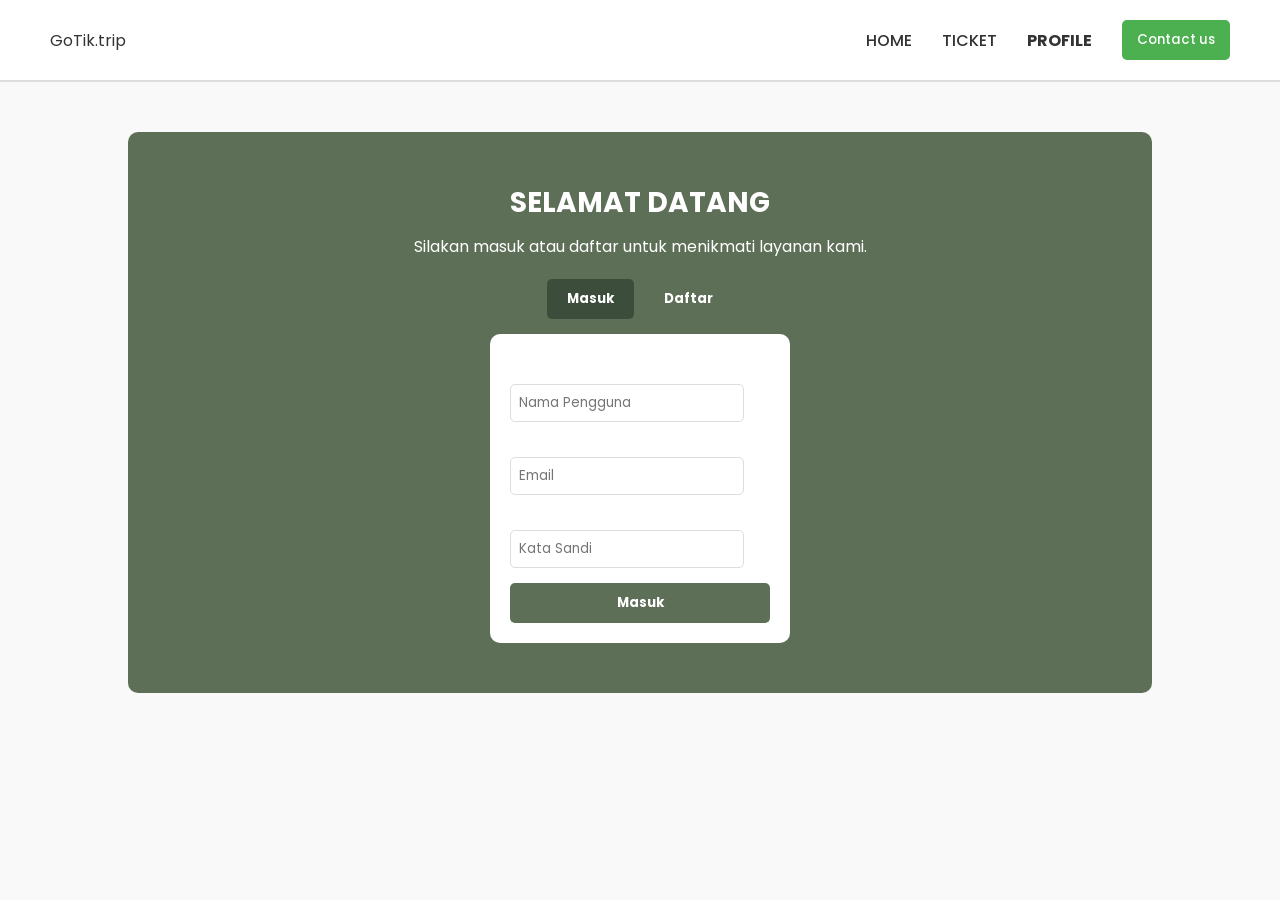
<file: Trip/login.html>
<!DOCTYPE html>
<html lang="id">
<head>
    <meta charset="UTF-8">
    <meta name="viewport" content="width=device-width, initial-scale=1.0">
    <title>Login</title>
    <link rel="stylesheet" href="styles.css">
    <link href="https://fonts.googleapis.com/css2?family=Poppins:wght@300;400;500;600;700&display=swap" rel="stylesheet">
</head>
<body>
    <header>
        <div class="logo">
            <span>GoTik.trip</span>
        </div>
        <nav class="nav-container">
            <ul>
                <li><a href="index.html">HOME</a></li>
                <li><a href="trips.html">TICKET</a></li>
                <li><a href="login.html" class="active">PROFILE</a></li>
            </ul>
            <button class="contact-btn">Contact us</button>
        </nav>
    </header>

    <section class="login-container">
        <h2>SELAMAT DATANG</h2>
        <p>Silakan masuk atau daftar untuk menikmati layanan kami.</p>

        <div class="form-wrapper">
            <div class="tab">
                <button id="loginTab" class="active" onclick="showForm('login')">Masuk</button>
                <button id="registerTab" onclick="showForm('register')">Daftar</button>
            </div>

            <!-- Form Login -->
            <div id="loginForm" class="form-box">
                <form onsubmit="redirectToHome(event)">
                    <label>Nama Pengguna</label>
                    <input type="text" placeholder="Nama Pengguna" required>
                    <label>Email</label>
                    <input type="email" placeholder="Email" required>
                    <label>Kata Sandi</label>
                    <input type="password" placeholder="Kata Sandi" required>
                    <button type="submit" class="btn">Masuk</button>
                </form>
            </div>

            <!-- Form Daftar -->
            <div id="registerForm" class="form-box hidden">
                <form onsubmit="redirectToHome(event)">
                    <label>Nama Pengguna</label>
                    <input type="text" placeholder="Nama Pengguna" required>
                    <label>Email</label>
                    <input type="email" placeholder="Email" required>
                    <label>Jenis Kelamin</label>
                    <input type="text" placeholder="Jenis Kelamin" required>
                    <label>Kata Sandi</label>
                    <input type="password" placeholder="Kata Sandi" required>
                    <button type="submit" class="btn">Daftar</button>
                </form>
            </div>
        </div>
    </section>

    <script>
        function showForm(type) {
            const loginForm = document.getElementById("loginForm");
            const registerForm = document.getElementById("registerForm");
            const loginTab = document.getElementById("loginTab");
            const registerTab = document.getElementById("registerTab");

            if (type === "login") {
                loginForm.classList.remove("hidden");
                registerForm.classList.add("hidden");
                loginTab.classList.add("active");
                registerTab.classList.remove("active");
            } else {
                loginForm.classList.add("hidden");
                registerForm.classList.remove("hidden");
                loginTab.classList.remove("active");
                registerTab.classList.add("active");
            }
        }

        function redirectToHome(event) {
            event.preventDefault(); // Mencegah form submit default
            window.location.href = "index.html"; // Arahkan ke halaman index
        }
    </script>
</body>
</html>
</file>
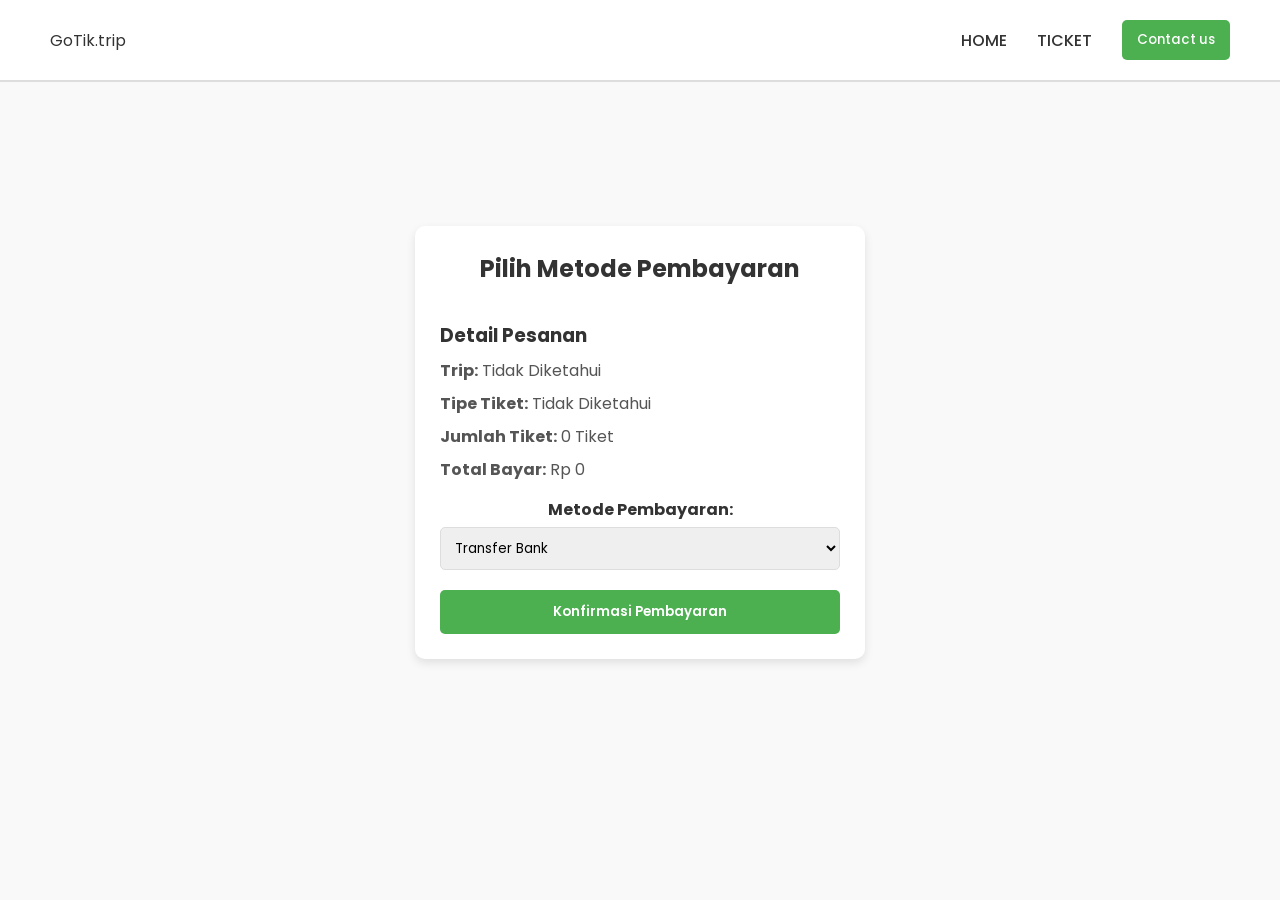
<file: Trip/payment.html>
<!DOCTYPE html>
<html lang="id">
<head>
    <meta charset="UTF-8">
    <meta name="viewport" content="width=device-width, initial-scale=1.0">
    <title>Pembayaran | GoTik.trip</title>
    <link rel="stylesheet" href="styles.css">
    <link href="https://fonts.googleapis.com/css2?family=Poppins:wght@300;400;500;600;700&display=swap" rel="stylesheet">
</head>
<body>
    <!-- 🔹 HEADER -->
    <header>
        <div class="logo">
            <span>GoTik.trip</span>
        </div>
        <nav class="nav-container">
            <ul>
                <li><a href="index.html">HOME</a></li>
                <li><a href="trips.html">TICKET</a></li>
            </ul>
            <button class="contact-btn">Contact us</button>
        </nav>
    </header> 

    <!-- 🔹 CONTAINER PEMBAYARAN -->
    <section class="payment-container">
        <div class="payment-card">
            <h2>Pilih Metode Pembayaran</h2>

            <div id="order-summary">
                <h3>Detail Pesanan</h3>
                <p><strong>Trip:</strong> <span id="trip-name"></span></p>
                <p><strong>Tipe Tiket:</strong> <span id="ticket-type"></span></p>
                <p><strong>Jumlah Tiket:</strong> <span id="ticket-quantity"></span></p>
                <p><strong>Total Bayar:</strong> <span id="total-price"></span></p>
            </div>

            <label for="payment-method"><strong>Metode Pembayaran:</strong></label>
            <select id="payment-method">
                <option value="bank-transfer">Transfer Bank</option>
                <option value="e-wallet">E-Wallet</option>
                <option value="credit-card">Kartu Kredit</option>
            </select>

            <button id="confirmPayment" class="btn-pesan">Konfirmasi Pembayaran</button>
        </div>
    </section>

    <!-- 🔹 MODAL POP-UP -->
    <div id="paymentModal" class="modal">
        <div class="modal-content">
            <span class="close">&times;</span>
            <h3>Pembayaran Berhasil!</h3>
            <p>Terima kasih telah memesan trip. Selamat menikmati perjalanan Anda!</p>
            <button class="btn-pesan" onclick="window.location.href='index.html'">Kembali ke Beranda</button>
        </div>
    </div>

    <script src="payment.js"></script>
</body>
</html>
</file>
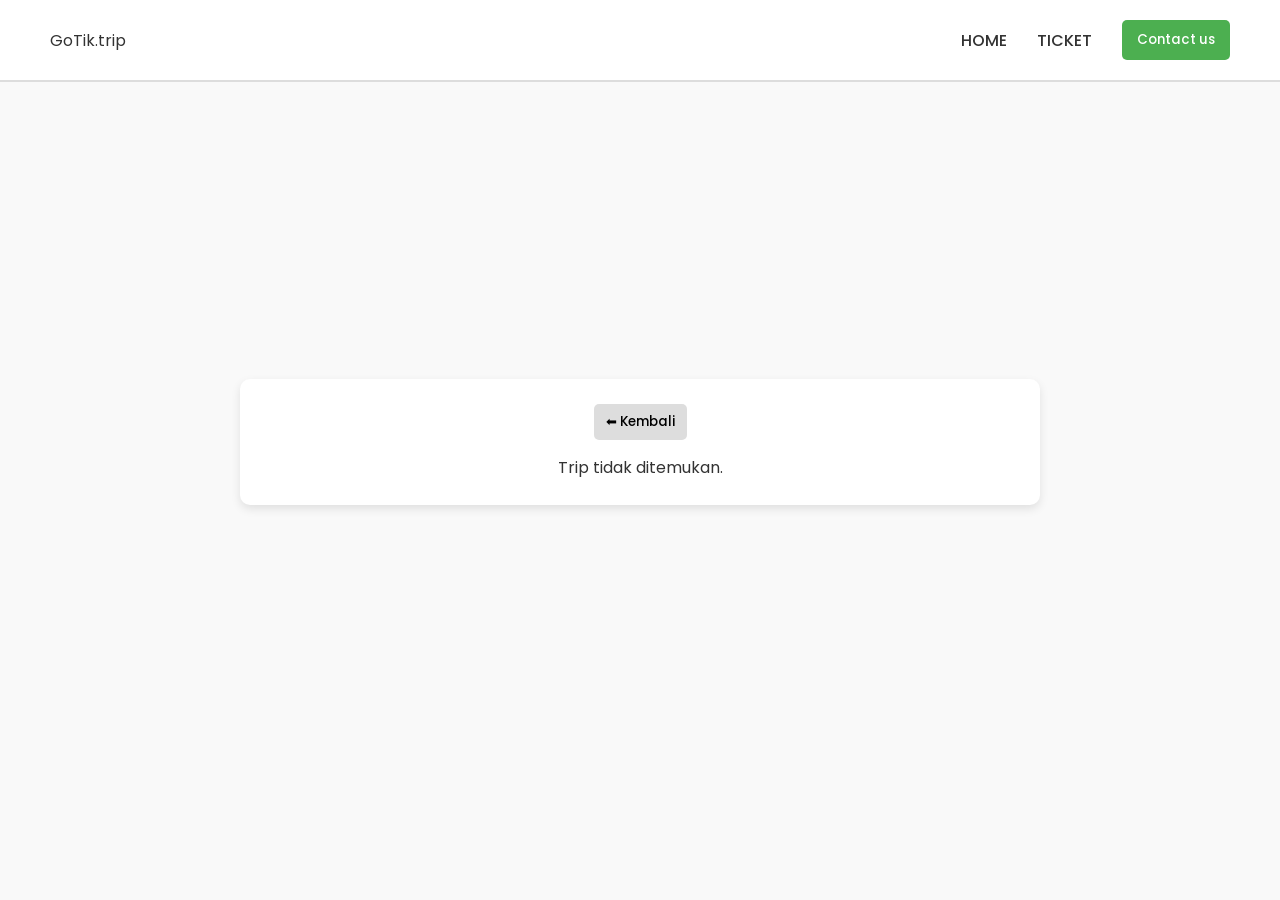
<file: Trip/trip-detail.html>
<!DOCTYPE html>
<html lang="id">
<head>
    <meta charset="UTF-8">
    <meta name="viewport" content="width=device-width, initial-scale=1.0">
    <title>Detail Trip | GoTik.trip</title>
    <link rel="stylesheet" href="styles.css">
    <link href="https://fonts.googleapis.com/css2?family=Poppins:wght@300;400;500;600;700&display=swap" rel="stylesheet">
</head>
<body>
    <!-- 🔹 HEADER -->
    <header>
        <div class="logo">
            <span>GoTik.trip</span>
        </div>
        <nav class="nav-container">
            <ul>
                <li><a href="index.html">HOME</a></li>
                <li><a href="trips.html">TICKET</a></li>
            </ul>
            <button class="contact-btn">Contact us</button>
        </nav>
    </header>

    <!-- 🔹 CONTAINER UTAMA -->
    <section class="trip-detail-container">
        <div class="trip-content">
            <button class="btn-back" onclick="history.back()">⬅ Kembali</button>
            <div id="trip-detail" class="trip-detail"></div>
        </div>
    </section>

    <script src="trips.js"></script>
    <script>
        document.addEventListener("DOMContentLoaded", function () {
            const urlParams = new URLSearchParams(window.location.search);
            const tripId = urlParams.get("id");

            if (typeof trips !== "undefined") {
                const trip = trips.find(t => t.id == tripId);

                if (trip) {
                    document.getElementById("trip-detail").innerHTML = `
                        <h2>${trip.nama}</h2>
                        <img src="${trip.img}" alt="${trip.nama}" class="trip-img">
                        <div class="trip-info">
                            <p><strong>Lokasi:</strong> ${trip.lokasi}</p>
                            <p><strong>Tanggal Keberangkatan:</strong> ${trip.tanggal}</p>
                            <p><strong>Harga Reguler:</strong> ${trip.hargaReguler.toLocaleString("id-ID", { style: "currency", currency: "IDR" })}</p>
                            <p><strong>Harga VIP:</strong> ${trip.hargaVIP.toLocaleString("id-ID", { style: "currency", currency: "IDR" })}</p>
                            <p><strong>Deskripsi:</strong> ${trip.deskripsi}</p>
                        </div>
                        <a href="trip-order.html?id=${trip.id}" class="btn-pesan">Pesan Sekarang</a>
                    `;
                } else {
                    document.getElementById("trip-detail").innerHTML = "<p>Trip tidak ditemukan.</p>";
                }
            } else {
                console.error("Data trip tidak ditemukan. Pastikan trips.js sudah dimuat.");
            }
        });
    </script>

</body>
</html>
</file>
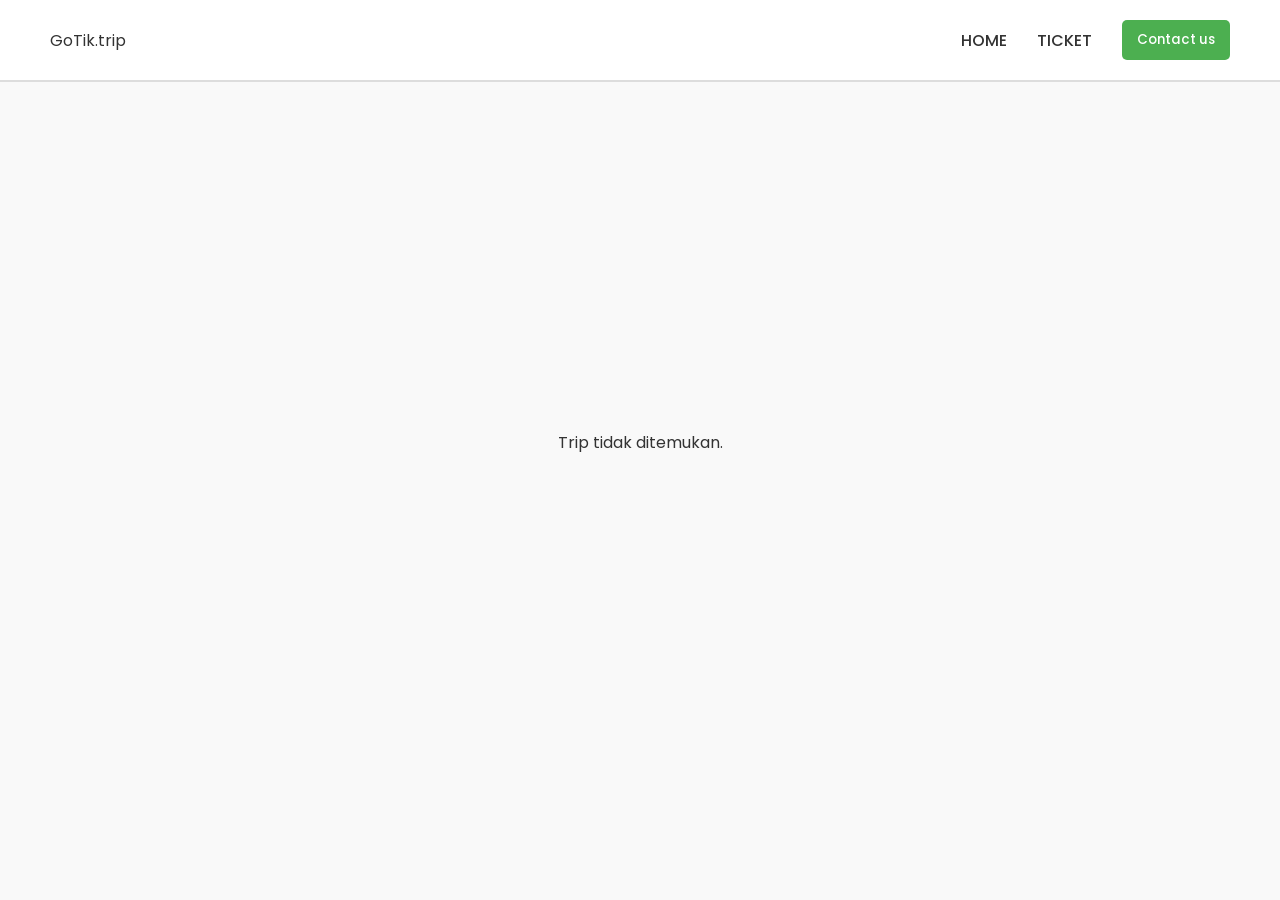
<file: Trip/trip-order.html>
<!DOCTYPE html>
<html lang="id">
<head>
    <meta charset="UTF-8">
    <meta name="viewport" content="width=device-width, initial-scale=1.0">
    <title>Pemesanan Tiket | GoTik.trip</title>
    <link rel="stylesheet" href="styles.css">
    <link href="https://fonts.googleapis.com/css2?family=Poppins:wght@300;400;500;600;700&display=swap" rel="stylesheet">
</head>
<body>
    <!-- 🔹 HEADER -->
    <header>
        <div class="logo">
            <span>GoTik.trip</span>
        </div>
        <nav class="nav-container">
            <ul>
                <li><a href="index.html">HOME</a></li>
                <li><a href="trips.html">TICKET</a></li>
            </ul>
            <button class="contact-btn">Contact us</button>
        </nav>
    </header> 

    <!-- 🔹 CONTAINER PEMESANAN -->
    <section class="order-container">
        <div class="order-card">
            <button class="btn-back" onclick="history.back()">⬅ Kembali</button>
            <h2>Detail Pesanan</h2>
            <div id="order-summary">
                <p><strong>Trip:</strong> <span id="trip-name">-</span></p>
                <p><strong>Lokasi:</strong> <span id="trip-location">-</span></p>
                <p><strong>Tanggal:</strong> <span id="trip-date">-</span></p>
                <p><strong>Tipe Tiket:</strong> 
                    <select id="ticket-type"></select>
                </p>
                <p>
                    <label for="quantity"><strong>Jumlah Tiket:</strong></label>
                    <input type="number" id="quantity" value="1" min="1">
                </p>
                <p><strong>Total Bayar:</strong> <span id="total-price">Rp 0</span></p>
            </div>
            <button id="goToPayment" class="btn-pesan">Lanjut ke Pembayaran</button>
        </div>
    </section>

    <script src="trips.js"></script>
    <script src="order.js"></script>
</body>
</html>
</file>
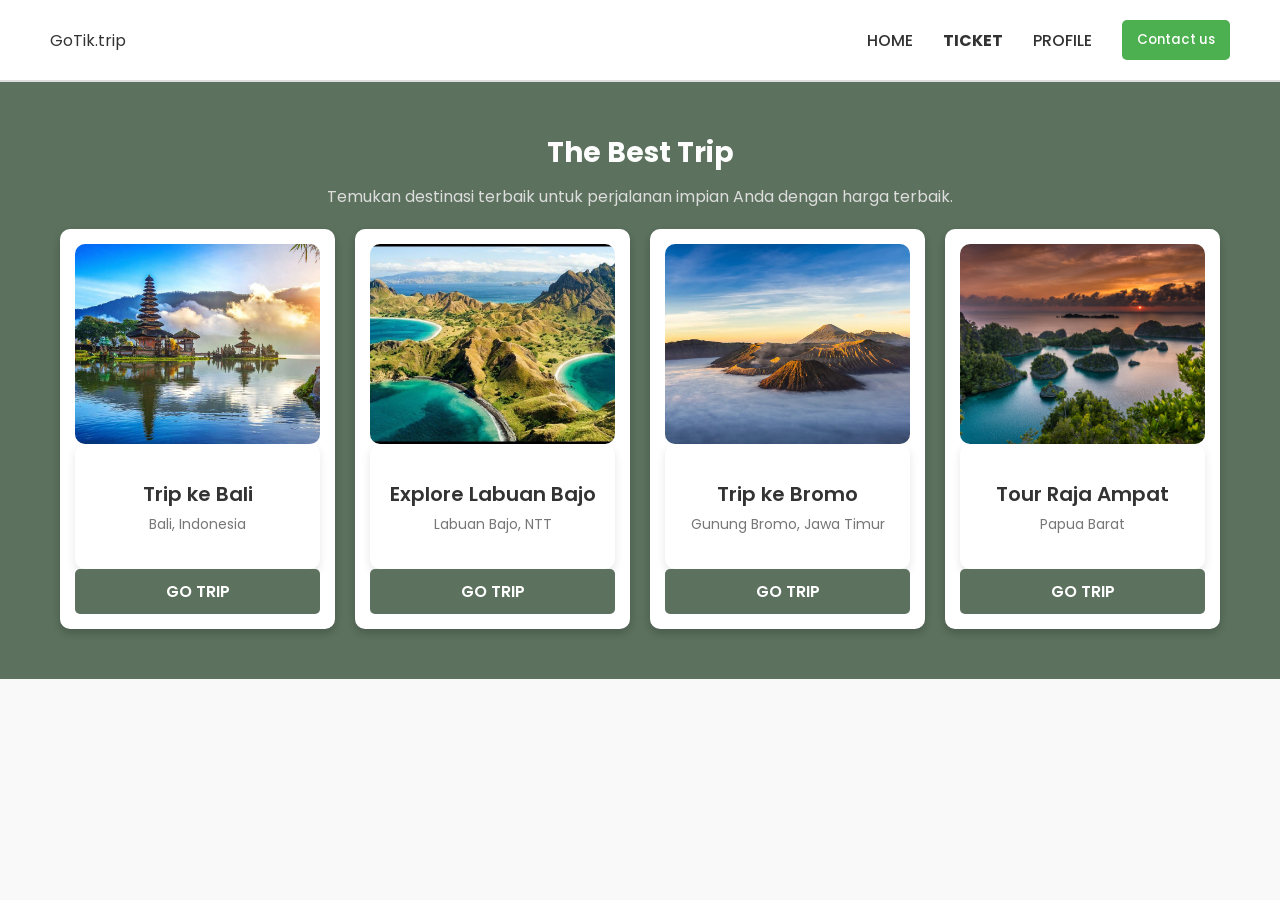
<file: Trip/trips.html>
<!DOCTYPE html>
<html lang="id">
<head>
    <meta charset="UTF-8">
    <meta name="viewport" content="width=device-width, initial-scale=1.0">
    <title>Daftar Trip</title>
    <link rel="stylesheet" href="styles.css">
    <link href="https://fonts.googleapis.com/css2?family=Poppins:wght@300;400;500;600;700&display=swap" rel="stylesheet">
</head>
<body class="trips-page">
    <header>
        <div class="logo">
            <span>GoTik.trip</span>
        </div>
        <nav class="nav-container">
            <ul>
                <li><a href="index.html">HOME</a></li>
                <li><a href="trips.html" class="active">TICKET</a></li>
                <li><a href="login.html">PROFILE</a></li>
            </ul>
            <button class="contact-btn">Contact us</button>
        </nav>
    </header>

    <section class="trips-section">
        <div class="trips-container">
            <h2>The Best Trip</h2>
            <p>Temukan destinasi terbaik untuk perjalanan impian Anda dengan harga terbaik.</p>
            <div id="trip-list">
                <!-- Daftar trip akan dimuat dari script -->
            </div>
        </div>
    </section>

    <script src="trips.js"></script>
    <script src="trips-page.js"></script>
</body>
</html>
</file>
<file: Trip/styles.css>
* {
    margin: 0;
    padding: 0;
    box-sizing: border-box;
    font-family: 'Poppins', sans-serif;
}

body {
    background-color: #f9f9f9;
    color: #333;
}

header {
    display: flex;
    justify-content: space-between;
    align-items: center;
    padding: 20px 50px;
    background-color: #fff;
    border-bottom: 2px solid #ddd;
}

.nav-container {
    display: flex;
    align-items: center; /* Pastikan semua elemen sejajar */
    gap: 30px;
}

.nav-container ul {
    display: flex;
    list-style: none;
    gap: 30px;
    padding: 0;
    margin: 0;
}

.nav-container ul li a {
    text-decoration: none;
    color: #333;
    font-weight: 500;
}

.nav-container ul li a.active {
    font-weight: 700;
}

.contact-btn {
    background-color: #4CAF50;
    color: white;
    border: none;
    padding: 10px 15px;
    border-radius: 5px;
    cursor: pointer;
    font-weight: 500;
    display: flex;
    align-items: center; /* Pastikan tombol sejajar */
    height: 100%; /* Sesuaikan tinggi dengan menu */
}

.hero img {
    width: 100%;
    height: 28rem;
    object-fit: cover;
}

#best-trip {
    display: grid;
    grid-template-columns: 1fr 2fr; /* Kolom kiri lebih kecil, kanan lebih besar */
    gap: 30px; /* Jarak antar elemen */
    padding: 50px;
}


#best-trip h2 {
    max-width: 180px; /* Atur sesuai kebutuhan */
    text-align: left;
}

#trip-list {
    display: flex !important;
    flex-wrap: wrap;
    gap: 20px;
    justify-content: flex-start; /* Pastikan daftar trip dimulai dari kiri */
    flex: 1; /* Memastikan daftar trip mengisi ruang yang tersedia */
}

.trip-card {
    background-color: white;
    padding: 15px;
    border-radius: 10px;
    text-align: center;
    box-shadow: 0 4px 8px rgba(0, 0, 0, 0.1);
    transition: transform 0.2s;
    width: 250px;
    flex: 1 1 250px;
    max-width: 280px;
    text-decoration: none;
    color: inherit;
    display: flex;
    flex-direction: column;
    align-items: center;
    justify-content: space-between;
}

.trip-card:hover {
    transform: translateY(-5px);
    box-shadow: 0 6px 12px rgba(0, 0, 0, 0.15);
}

/* Link yang membungkus gambar dan teks */
.trip-link {
    text-decoration: none;
    color: inherit;
    display: block;
}

.trip-card img {
    width: 100%;
    max-width: 250px;
    height: 160px;
    object-fit: cover;
    border-radius: 10px;
    display: block;
}

.trip-card h3 {
    font-size: 18px;
    font-weight: 700;
    margin-top: 10px;
}

.trip-btn {
    background-color: #4CAF50;
    color: white;
    border: none;
    padding: 10px;
    width: 80%;
    margin-top: 10px;
    border-radius: 5px;
    cursor: pointer;
    font-weight: 600;
    transition: background-color 0.3s;
}

.trip-btn:hover {
    background-color: #388E3C;
}

/* Styling khusus untuk trips.html */
.trips-page .trips-section {
    padding: 50px;
    background-color: #5c715e; /* Warna background sesuai gambar */
    display: flex;
    flex-direction: column;
    align-items: center; /* Pusatkan elemen ke tengah */
    justify-content: center; /* Pastikan konten berada di tengah */
    width: 100%;
    padding: 50px 0;
}

.trips-page .trips-container {
    max-width: 1200px; /* Batasan lebar agar tidak terlalu lebar */
    width: 100%;
    text-align: center;
    padding: 0 20px; /* Tambahkan padding kiri-kanan agar lebih rapi */
    display: flex;
    flex-direction: column;
    align-items: center; /* Pastikan kontennya benar-benar tengah */
}

.trips-page .trips-container h2 {
    font-size: 28px;
    font-weight: 700;
    margin-bottom: 10px;
    color: #fdfdfd;
}

.trips-page .trips-container p {
    font-size: 16px;
    color: #ddd;
    margin-bottom: 20px;
}

/* Grid layout untuk card trip */
.trips-page #trip-list {
    display: flex;
    justify-content: center;
    gap: 20px;
    flex-wrap: wrap;
}

/* Card styling */
.trips-page .trip-card {
    display: flex;
    flex-direction: column;
    justify-content: space-between; /* Pastikan tombol tetap di bawah */
    align-items: center;
    min-height: 400px; /* Atur tinggi minimal agar semua card seragam */
    background-color: white;
    border-radius: 10px;
    overflow: hidden;
    box-shadow: 0 4px 8px rgba(0, 0, 0, 0.2);
    text-align: center;
    width: 300px;
    transition: transform 0.3s ease-in-out;
    padding-bottom: 15px;
}

.trips-page .trip-content {
    flex-grow: 1; /* Biar konten mengisi ruang kosong */
    padding: 15px;
    display: flex;
    flex-direction: column;
    justify-content: center; /* Pusatkan teks */
}

.trips-page .trip-card:hover {
    transform: scale(1.05);
    border: 3px solid #c4a259; /* Warna highlight saat hover */
}

/* Gambar dalam card */
.trips-page .trip-card img {
    width: 100%;
    height: 200px;
    object-fit: cover;
}

/* Nama trip */
.trips-page .trip-card h3 {
    font-size: 20px;
    font-weight: 600;
    margin-bottom: 5px;
    color: #333;
}

.trips-page .trip-card p {
    font-size: 14px;
    color: #777;
    margin-bottom: 10px;
}

/* Tombol trip */
.trips-page .trip-btn {
    width: 100%;
    padding: 10px;
    background-color: #5c715e;
    color: white;
    border: none;
    cursor: pointer;
    font-size: 16px;
    font-weight: 600;
    text-transform: uppercase;
    transition: background-color 0.3s;
    margin-top: auto;
}

.trips-page .trip-card .trip-btn:hover {
    background-color: #c4a259;
}




/* 🔹 Container utama trip detail */
.trip-detail-container {
    display: flex;
    justify-content: center;
    align-items: center;
    min-height: 80vh;
    padding: 40px 20px;
    background-color: #f9f9f9;
}

/* 🔹 Wrapper konten trip */
.trip-content {
    max-width: 800px;
    width: 100%;
    background: white;
    padding: 25px;
    border-radius: 10px;
    box-shadow: 0 4px 10px rgba(0, 0, 0, 0.1);
    text-align: center;
}

/* 🔹 Tombol kembali */
.btn-back {
    display: inline-block;
    margin-bottom: 15px;
    background: #ddd;
    border: none;
    padding: 8px 12px;
    border-radius: 5px;
    cursor: pointer;
    font-weight: 500;
}

.btn-back:hover {
    background: #ccc;
}

/* 🔹 Gambar Trip */
.trip-img {
    width: 100%;
    max-height: 350px;
    object-fit: cover;
    border-radius: 10px;
    margin-top: 15px;
}

/* 🔹 Info Trip */
.trip-info {
    text-align: left;
    margin-top: 15px;
}

.trip-info p {
    font-size: 16px;
    color: #555;
    margin: 8px 0;
}

/* 🔹 Tombol Pesan */
.btn-pesan {
    display: block;
    background-color: #4CAF50;
    color: white;
    text-align: center;
    padding: 12px 20px;
    border-radius: 5px;
    font-weight: 600;
    text-decoration: none;
    margin-top: 20px;
    transition: background 0.3s;
}

.btn-pesan:hover {
    background: #388E3C;
}

/* 🔹 Container utama pemesanan */
.order-container {
    display: flex;
    justify-content: center;
    align-items: center;
    min-height: 80vh;
    padding: 40px 20px;
    background-color: #f9f9f9;
}

/* 🔹 Kartu pemesanan */
.order-card {
    max-width: 500px;
    width: 100%;
    background: white;
    padding: 25px;
    border-radius: 10px;
    box-shadow: 0 4px 10px rgba(0, 0, 0, 0.1);
    text-align: center;
}

/* 🔹 Tombol kembali */
.btn-back {
    display: inline-block;
    margin-bottom: 15px;
    background: #ddd;
    border: none;
    padding: 8px 12px;
    border-radius: 5px;
    cursor: pointer;
    font-weight: 500;
}

.btn-back:hover {
    background: #ccc;
}

/* 🔹 Form pemesanan */
.order-card p {
    font-size: 16px;
    margin: 10px 0;
    color: #555;
    text-align: left;
}

.order-card select,
.order-card input {
    width: 100%;
    padding: 10px;
    margin-top: 5px;
    border: 1px solid #ddd;
    border-radius: 5px;
}

/* 🔹 Tombol Lanjut ke Pembayaran */
.btn-pesan {
    display: block;
    background-color: #4CAF50;
    color: white;
    text-align: center;
    padding: 12px 20px;
    border-radius: 5px;
    font-weight: 600;
    text-decoration: none;
    margin-top: 20px;
    transition: background 0.3s;
    cursor: pointer;
    border: none;
}

.btn-pesan:hover {
    background: #388E3C;
}

/* 🔹 Container utama pembayaran */
.payment-container {
    display: flex;
    justify-content: center;
    align-items: center;
    min-height: 80vh;
    padding: 40px 20px;
    background-color: #f9f9f9;
}

/* 🔹 Kartu pembayaran */
.payment-card {
    max-width: 450px;
    width: 100%;
    background: white;
    padding: 25px;
    border-radius: 10px;
    box-shadow: 0 4px 10px rgba(0, 0, 0, 0.1);
    text-align: center;
}

/* 🔹 Detail pesanan */
#order-summary {
    text-align: left;
    margin-bottom: 15px;
    margin-top: 35px;
}

#order-summary p {
    font-size: 16px;
    margin: 8px 0;
    color: #555;
}

/* 🔹 Dropdown metode pembayaran */
#payment-method {
    width: 100%;
    padding: 10px;
    margin-top: 5px;
    border: 1px solid #ddd;
    border-radius: 5px;
}

/* 🔹 Tombol Konfirmasi */
.btn-pesan {
    display: block;
    width: 100%;
    background-color: #4CAF50;
    color: white;
    text-align: center;
    padding: 12px 20px;
    border-radius: 5px;
    font-weight: 600;
    text-decoration: none;
    margin-top: 20px;
    transition: background 0.3s;
    cursor: pointer;
    border: none;
}

.btn-pesan:hover {
    background: #388E3C;
}

/* 🔹 Modal Pop-up */
.modal {
    display: none; /* Sembunyikan modal awalnya */
    position: fixed;
    z-index: 1000;
    left: 0;
    top: 0;
    width: 100%;
    height: 100%;
    background-color: rgba(0, 0, 0, 0.5);
    display: flex;
    justify-content: center;
    align-items: center; /* Pastikan modal ada di tengah */
}

/* 🔹 Konten Modal */
.modal-content {
    background: white;
    padding: 20px;
    border-radius: 10px;
    text-align: center;
    max-width: 400px;
    width: 90%;
    box-shadow: 0 4px 10px rgba(0, 0, 0, 0.2);
    animation: fadeIn 0.3s ease-in-out; /* Efek muncul */
}

/* 🔹 Efek Animasi Modal */
@keyframes fadeIn {
    from {
        opacity: 0;
        transform: scale(0.8);
    }
    to {
        opacity: 1;
        transform: scale(1);
    }
}

/* 🔹 Tombol Close */
.close {
    float: right;
    font-size: 20px;
    font-weight: bold;
    cursor: pointer;
}

.close:hover {
    color: red;
}

/* Container utama login */
.login-container {
    background-color: #5d6f57;
    padding: 50px;
    text-align: center;
    color: white;
    border-radius: 10px;
    width: 80%;
    margin: 50px auto;
}

/* Judul */
.login-container h2 {
    font-size: 28px;
    font-weight: 700;
    margin-bottom: 10px;
}

/* Deskripsi */
.login-container p {
    font-size: 16px;
    margin-bottom: 20px;
}

/* Wrapper form */
.form-wrapper {
    display: flex;
    flex-direction: column;
    align-items: center;
}

/* Kotak form */
.form-box {
    background: white;
    padding: 20px;
    border-radius: 10px;
    width: 300px;
    text-align: center;
    transition: all 0.3s ease;
}

/* Tab */
.tab {
    display: flex;
    justify-content: center;
    gap: 10px;
    margin-bottom: 15px;
}

.tab button {
    background: #5d6f57;
    color: white;
    border: none;
    padding: 10px 20px;
    border-radius: 5px;
    font-weight: bold;
    cursor: pointer;
    transition: background 0.3s ease;
}

.tab button.active {
    background: #3c4e3b;
}

input {
    width: 90%;
    padding: 8px;
    margin: 5px 0;
    border: 1px solid #ddd;
    border-radius: 5px;
    display: block;
}

/* Tombol login & daftar */
.btn {
    background: #5d6f57;
    color: white;
    border: none;
    padding: 10px;
    width: 100%;
    margin-top: 10px;
    border-radius: 5px;
    font-weight: bold;
    cursor: pointer;
}

.btn:hover {
    background: #4b5a45;
}

/* Hide register form */
.hidden {
    display: none;
}
</file>
